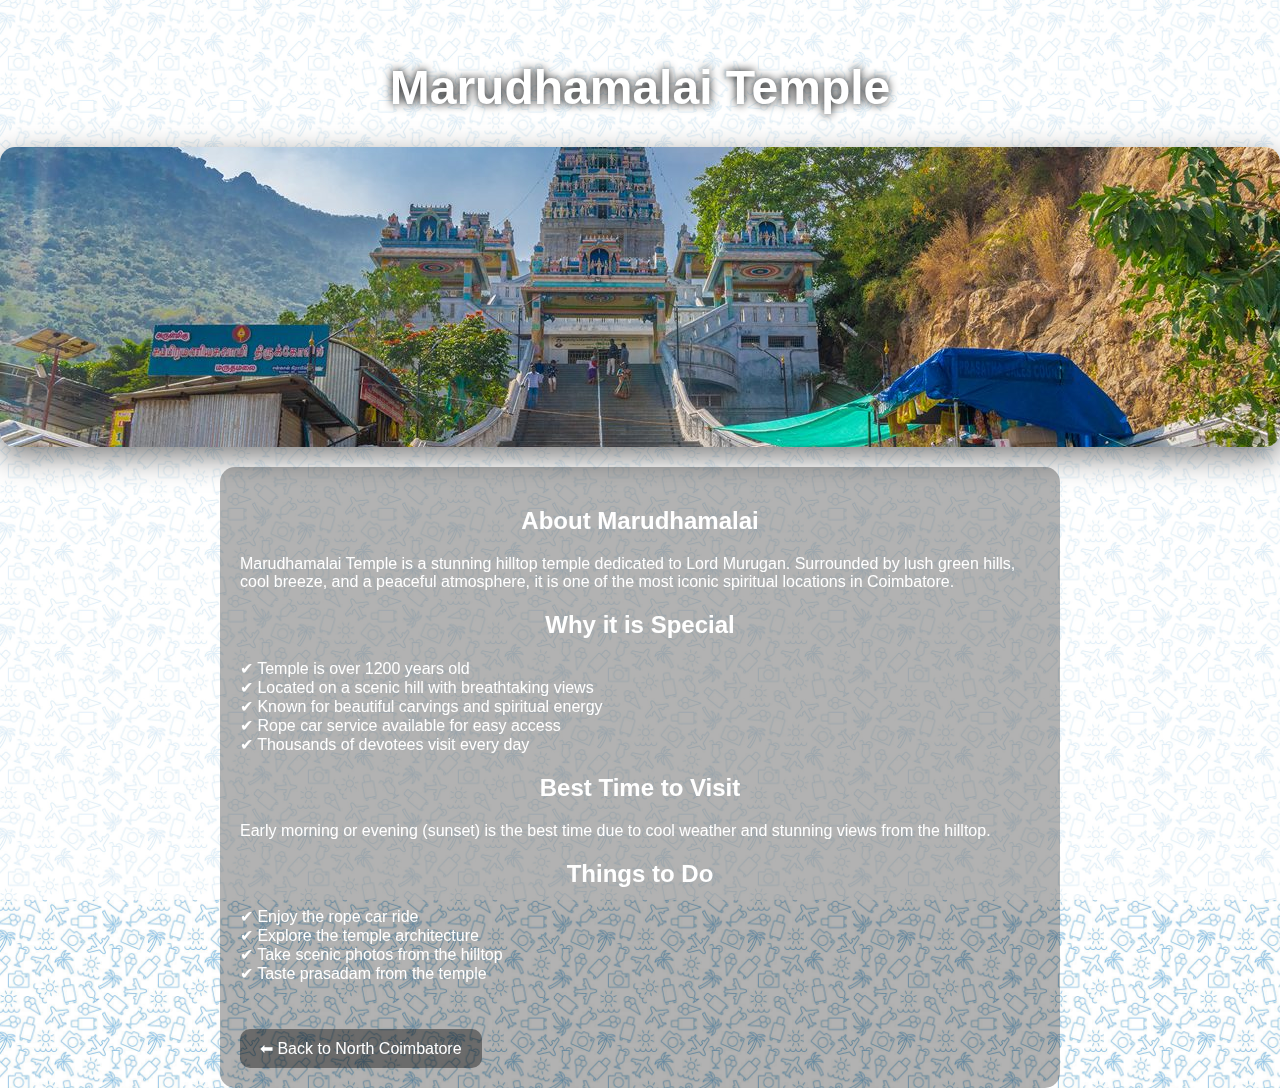
<file: marudhamalai.html>
<!DOCTYPE html>
<html>
<head>
    <title>Marudhamalai Temple - Coimbatore</title>
    <link rel="stylesheet" href="style.css">

    <style>
        .hero {
            background: url('marudhamalai.jpg');
            height: 300px;
            background-size: cover;
            background-position: center;
            border-radius: 15px;
            margin-bottom: 20px;
            animation: fadeIn 1.5s ease;
        }
        .content {
            background: rgba(0,0,0,0.3);
            padding: 20px;
            border-radius: 15px;
            text-align: left;
            max-width: 800px;
            margin: auto;
            animation: slideIn 1s ease;
        }
        .content h2 {
            text-align: center;
        }
    </style>

</head>
<body>

<h1>Marudhamalai Temple</h1>

<div class="hero" style="background-image: url('marudhamalai-temple.jpg');"></div>


<div class="content">
    <h2>About Marudhamalai</h2>
    <p>
        Marudhamalai Temple is a stunning hilltop temple dedicated to Lord Murugan. 
        Surrounded by lush green hills, cool breeze, and a peaceful atmosphere, it is one of 
        the most iconic spiritual locations in Coimbatore.
    </p>

    <h2>Why it is Special</h2>
    <p>
        ✔ Temple is over 1200 years old <br>
        ✔ Located on a scenic hill with breathtaking views <br>
        ✔ Known for beautiful carvings and spiritual energy <br>
        ✔ Rope car service available for easy access <br>
        ✔ Thousands of devotees visit every day  
    </p>

    <h2>Best Time to Visit</h2>
    <p>
        Early morning or evening (sunset) is the best time due to cool weather 
        and stunning views from the hilltop.
    </p>

    <h2>Things to Do</h2>
    <p>
        ✔ Enjoy the rope car ride <br>
        ✔ Explore the temple architecture <br>
        ✔ Take scenic photos from the hilltop <br>
        ✔ Taste prasadam from the temple
    </p>

    <a href="north.html" class="back">⬅ Back to North Coimbatore</a>
</div>

</body>
</html>
</file>
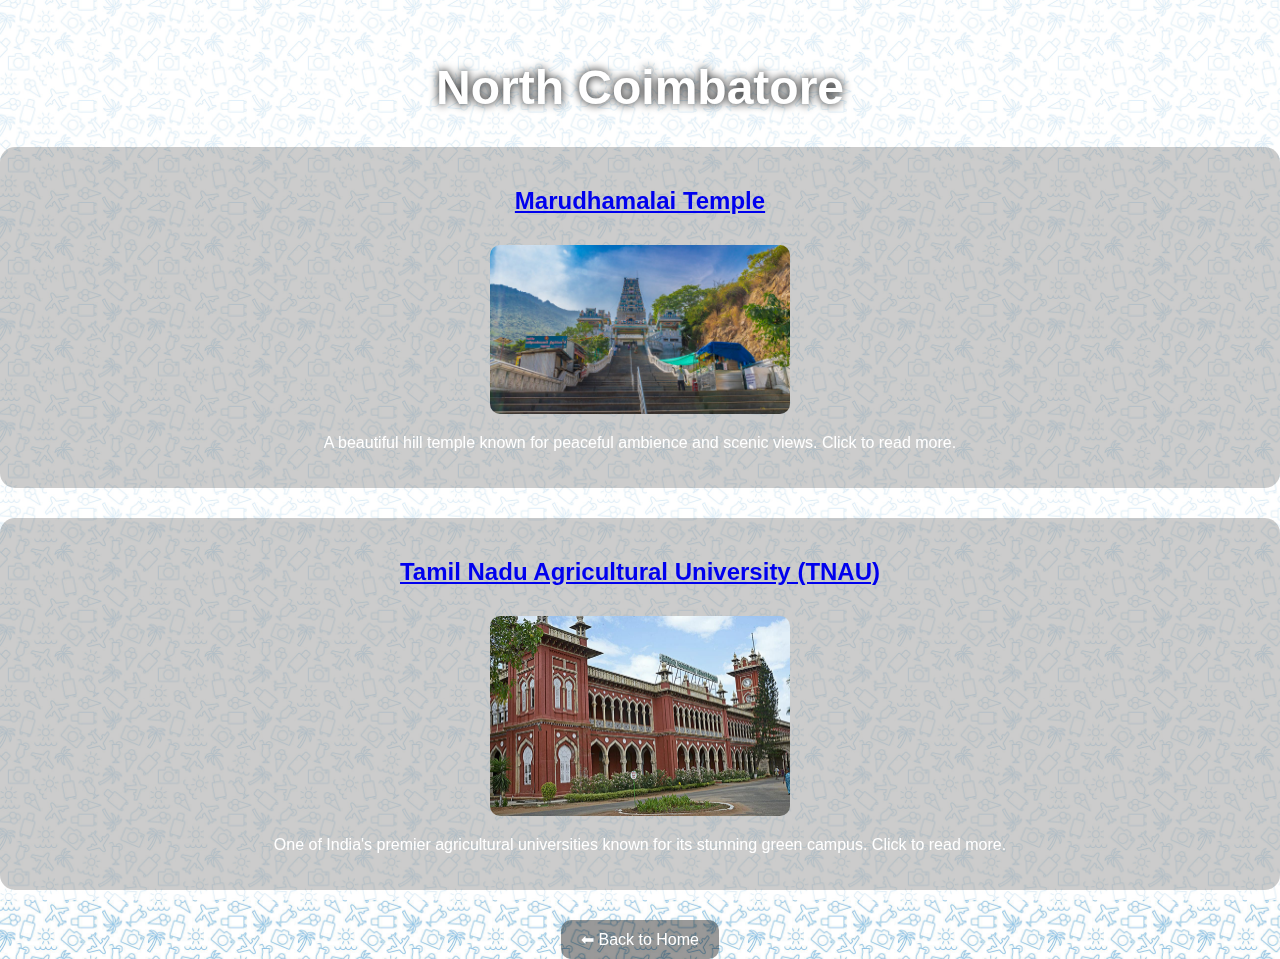
<file: north.html>
<!DOCTYPE html>
<html>
<head>
    <title>North Coimbatore</title>
    <link rel="stylesheet" href="style.css">
</head>
<body>

<h1>North Coimbatore</h1>

<div class="place">
    <h2><a href="marudhamalai.html">Marudhamalai Temple</a></h2>
    <img src="marudhamalai-temple.jpg">
    <p>A beautiful hill temple known for peaceful ambience and scenic views. Click to read more.</p>
</div>

<div class="place">
    <h2><a href="tnau.html">Tamil Nadu Agricultural University (TNAU)</a></h2>
    <img src="tnau.jpg">
    <p>One of India's premier agricultural universities known for its stunning green campus. Click to read more.</p>
</div>


<a href="index.html" class="back">⬅ Back to Home</a>

</body>
</html>
</file>
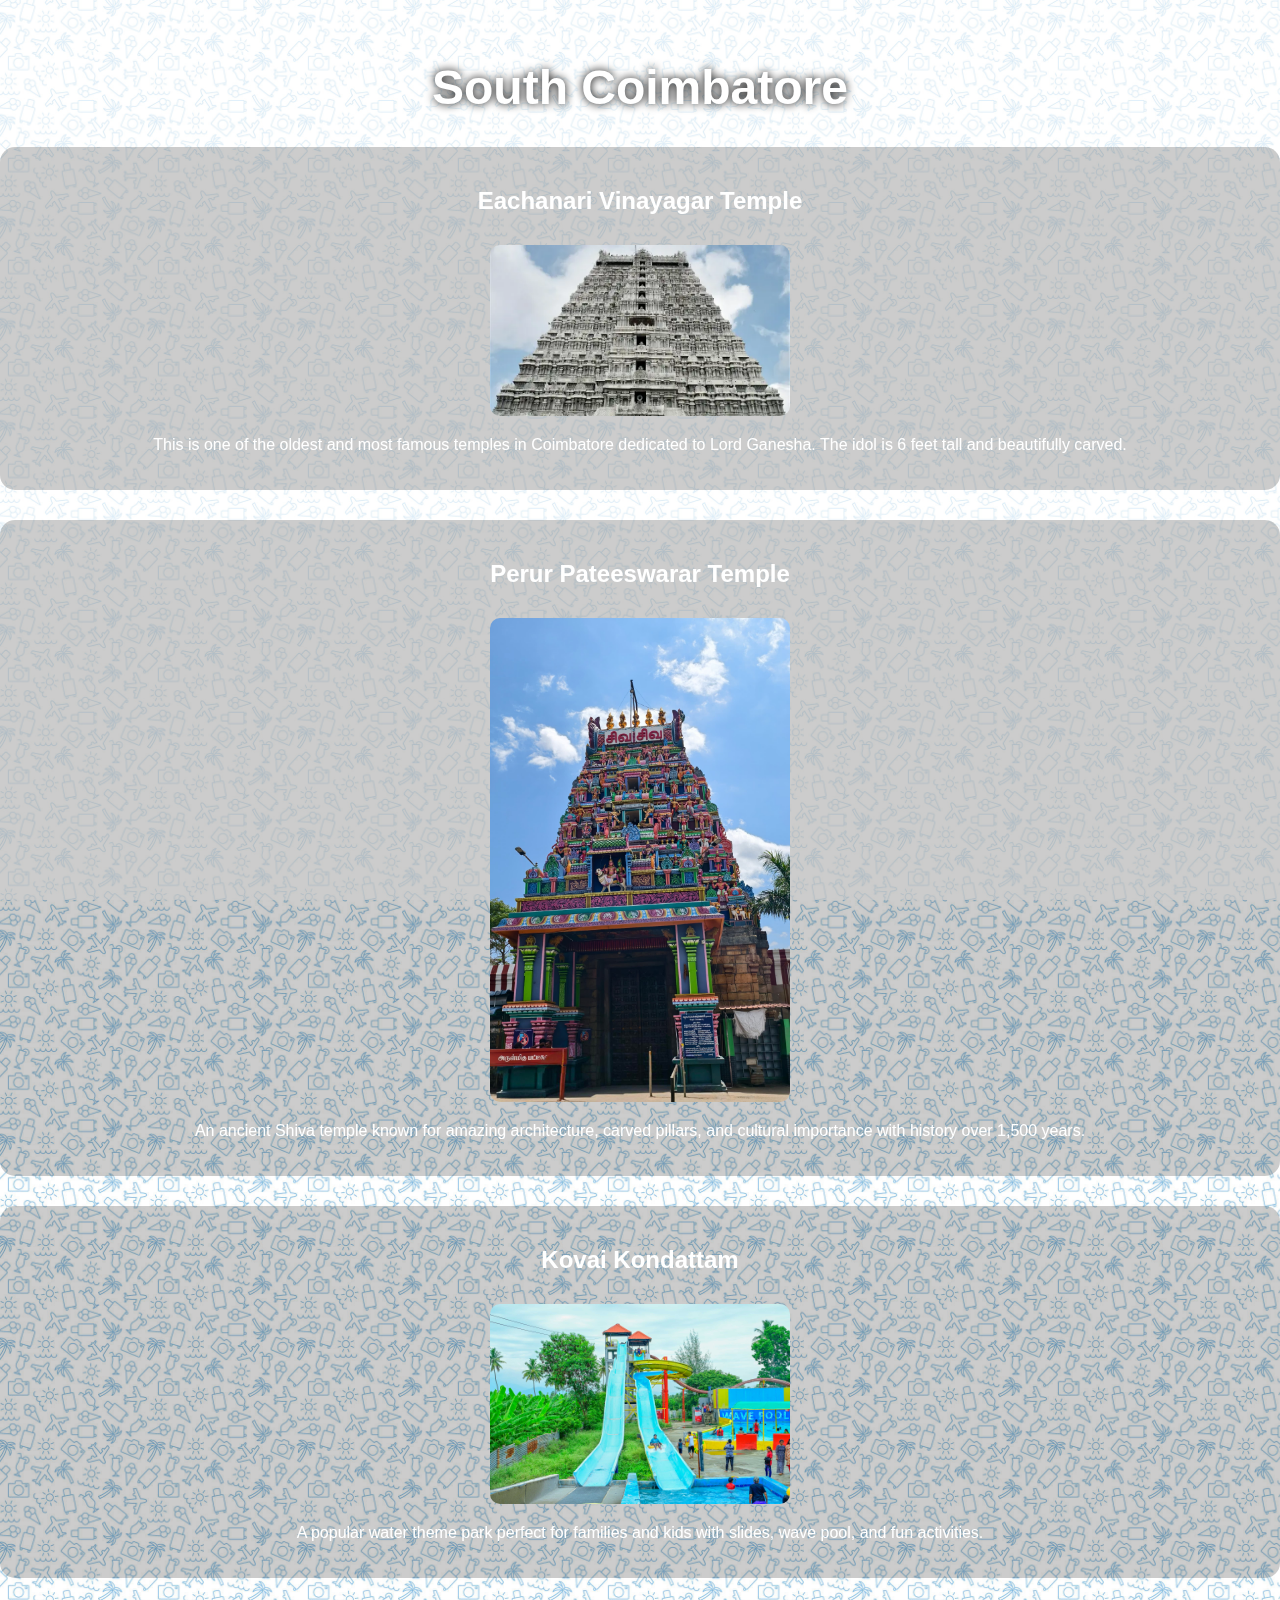
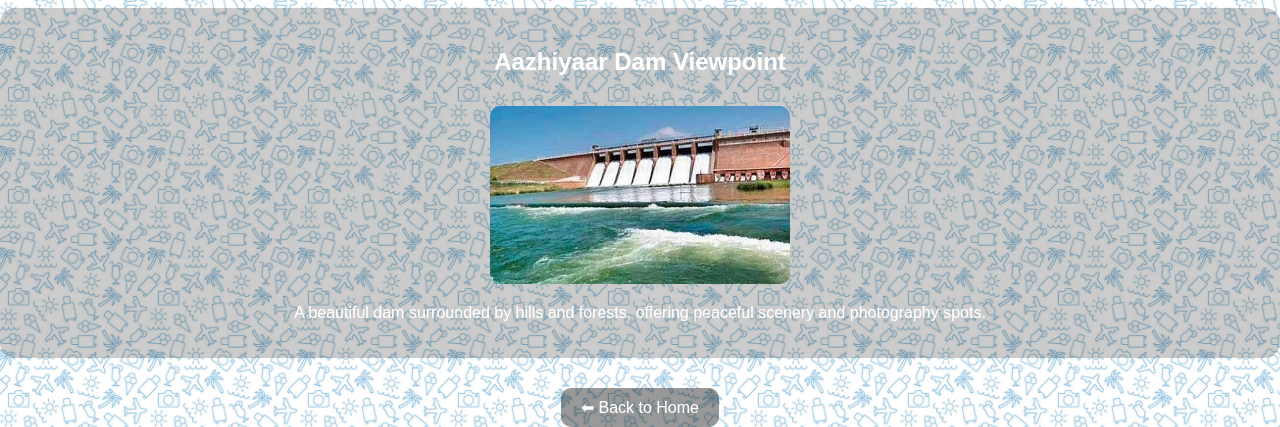
<file: south.html>
<!DOCTYPE html>
<html>
<head>
    <title>South Coimbatore</title>
    <link rel="stylesheet" href="style.css">
</head>
<body>

<h1>South Coimbatore</h1>

<div class="place">
    <h2>Eachanari Vinayagar Temple</h2>
    <img src="eachanari.jpg">
    <p>This is one of the oldest and most famous temples in Coimbatore dedicated to Lord Ganesha. The idol is 6 feet tall and beautifully carved.</p>
</div>

<div class="place">
    <h2>Perur Pateeswarar Temple</h2>
    <img src="perur.jpg">
    <p>An ancient Shiva temple known for amazing architecture, carved pillars, and cultural importance with history over 1,500 years.</p>
</div>

<div class="place">
    <h2>Kovai Kondattam</h2>
    <img src="kovai.png">
    <p>A popular water theme park perfect for families and kids with slides, wave pool, and fun activities.</p>
</div>

<div class="place">
    <h2>Aazhiyaar Dam Viewpoint</h2>
    <img src="aazhiyaar.jpg">
    <p>A beautiful dam surrounded by hills and forests, offering peaceful scenery and photography spots.</p>
</div>

<a href="index.html" class="back">⬅ Back to Home</a>

</body>
</html>
</file>
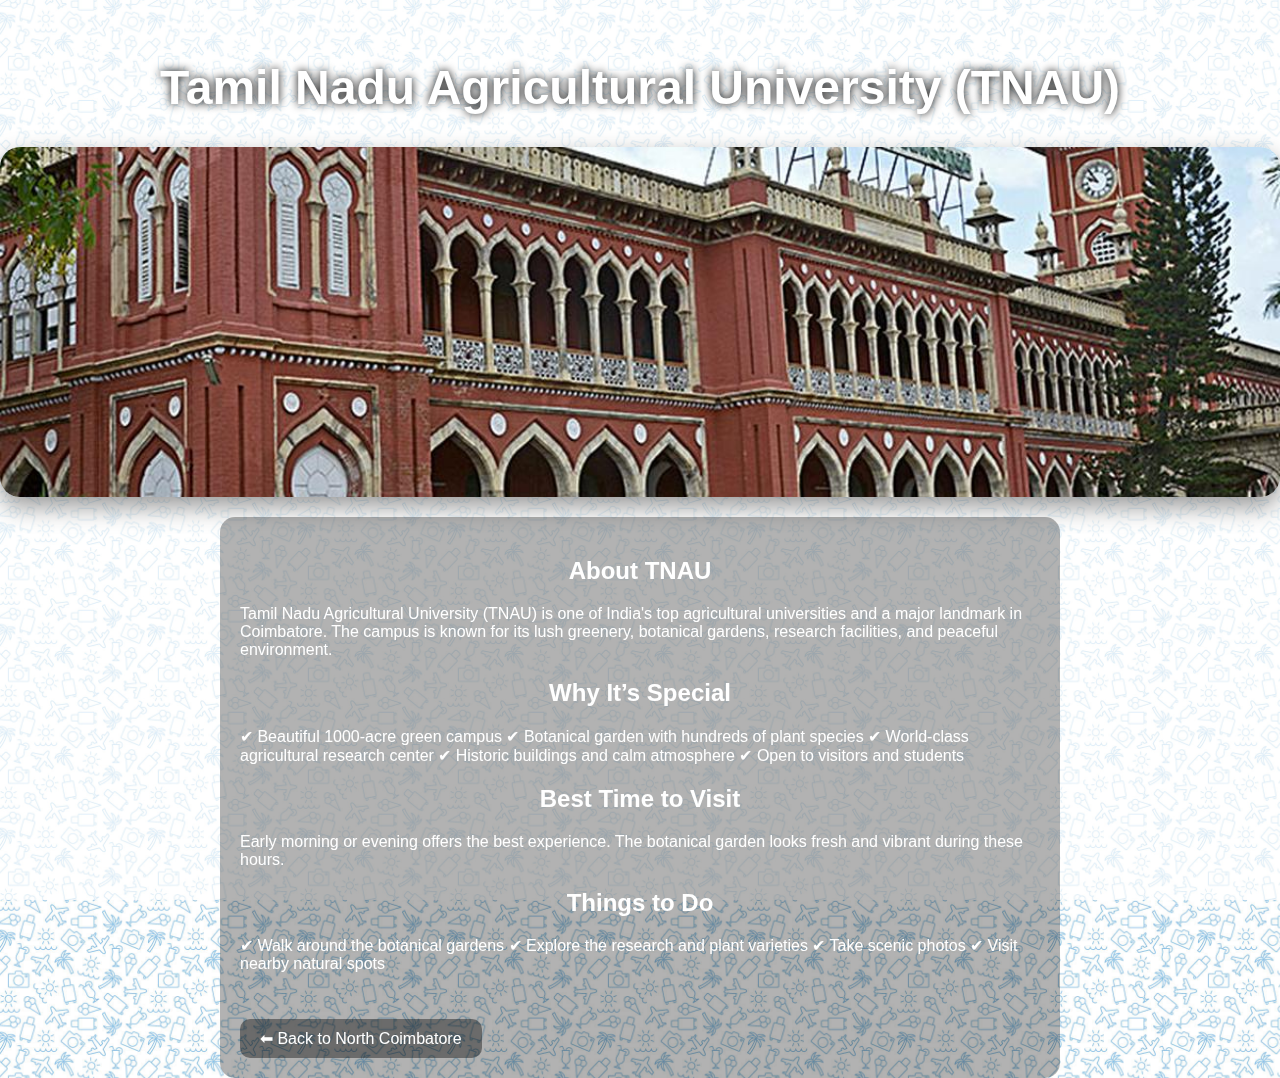
<file: tnau.html>
<!DOCTYPE html>
<html>
<head>
    <title>Tamil Nadu Agricultural University (TNAU)</title>
    <link rel="stylesheet" href="style.css">

    <style>
        .hero {
            height: 350px;
            background-image: url('tnau.jpg');
            background-size: cover;
            background-position: center;
            border-radius: 20px;
            margin: 20px auto;
            box-shadow: 0px 10px 25px rgba(0,0,0,0.4);
        }
        .content {
            background: rgba(0,0,0,0.3);
            padding: 20px;
            max-width: 800px;
            margin: auto;
            border-radius: 15px;
            text-align: left;
        }
        .content h2 {
            text-align: center;
        }
    </style>
</head>

<body>

<h1>Tamil Nadu Agricultural University (TNAU)</h1>

<div class="hero"></div>

<div class="content">

    <h2>About TNAU</h2>
    <p>
        Tamil Nadu Agricultural University (TNAU) is one of India's top agricultural universities 
        and a major landmark in Coimbatore. The campus is known for its lush greenery, botanical gardens, 
        research facilities, and peaceful environment.
    </p>

    <h2>Why It’s Special</h2>
    <p>
        ✔ Beautiful 1000-acre green campus  
        ✔ Botanical garden with hundreds of plant species  
        ✔ World-class agricultural research center  
        ✔ Historic buildings and calm atmosphere  
        ✔ Open to visitors and students  
    </p>

    <h2>Best Time to Visit</h2>
    <p>
        Early morning or evening offers the best experience. The botanical garden looks fresh and vibrant during these hours.
    </p>

    <h2>Things to Do</h2>
    <p>
        ✔ Walk around the botanical gardens  
        ✔ Explore the research and plant varieties  
        ✔ Take scenic photos  
        ✔ Visit nearby natural spots  
    </p>

    <a href="north.html" class="back">⬅ Back to North Coimbatore</a>

</div>

</body>
</html>
</file>
<file: style.css>
body {
    font-family: 'Segoe UI', Arial, sans-serif;
    margin: 0;
    padding: 0;
    text-align: center;
    color: white;
    background: url('travelbackground.jpg') repeat;
    background-size: 300px;
    }
body::before {
    content: "";
    position: fixed;
    top: 0; left: 0; right: 0; bottom: 0;
    background: rgba(255,255,255,0.7);
    z-index: -1;
}

.menu {
    margin-top: 40px;
    display: grid;
    grid-template-columns: repeat(2, 1fr);
    gap: 25px;
    max-width: 700px;
    margin-left: auto;
    margin-right: auto;
}
.menu a {
    padding: 20px 0;
    background: rgba(0,0,0,0.6);
    border-radius: 15px;
    font-size: 26px;
    color: white;
    text-decoration: none;
    box-shadow: 0 8px 20px rgba(0,0,0,0.4);
    transition: 0.3s ease;
    display: block;
    width: 100%;
    text-align: center;
}


.menu a:hover {
    background: #00c6ff;
    transform: scale(1.1);
}


.place {
    margin-top: 30px;
    padding: 20px;
    background: rgba(0,0,0,0.2);
    border-radius: 15px;
    animation: slideIn 1s ease;
}

.place img {
    width: 300px;
    border-radius: 10px;
    margin-top: 10px;
}

.back {
    display: inline-block;
    margin-top: 30px;
    padding: 10px 20px;
    background: rgba(0,0,0,0.4);
    color: white;
    border-radius: 10px;
    text-decoration: none;
}

.back:hover {
    background: black;
}

@keyframes fadeIn {
    from {opacity: 0;}
    to {opacity: 1;}
}

@keyframes slideIn {
    from {transform: translateY(30px); opacity: 0;}
    to {transform: translateY(0); opacity: 1;}
}
.hero {
    height: 350px;
    background-size: cover;
    background-position: center;
    border-radius: 20px;
    margin: 20px auto;
    box-shadow: 0 10px 30px rgba(0,0,0,0.5);
}
h1 {
    font-size: 48px;
    margin-top: 60px;
    text-shadow: 0 0 10px black;
}

.subtitle {
    font-size: 24px;
    margin-top: 10px;
    text-shadow: 0 0 10px black;
}
@media (max-width: 600px) {
    h1 {
        font-size: 32px;
    }
    .subtitle {
        font-size: 18px;
    }
    .menu a {
        font-size: 18px;
        padding: 12px 20px;
    }
 .menu {
        grid-template-columns: 1fr;
    }
}
</file>
